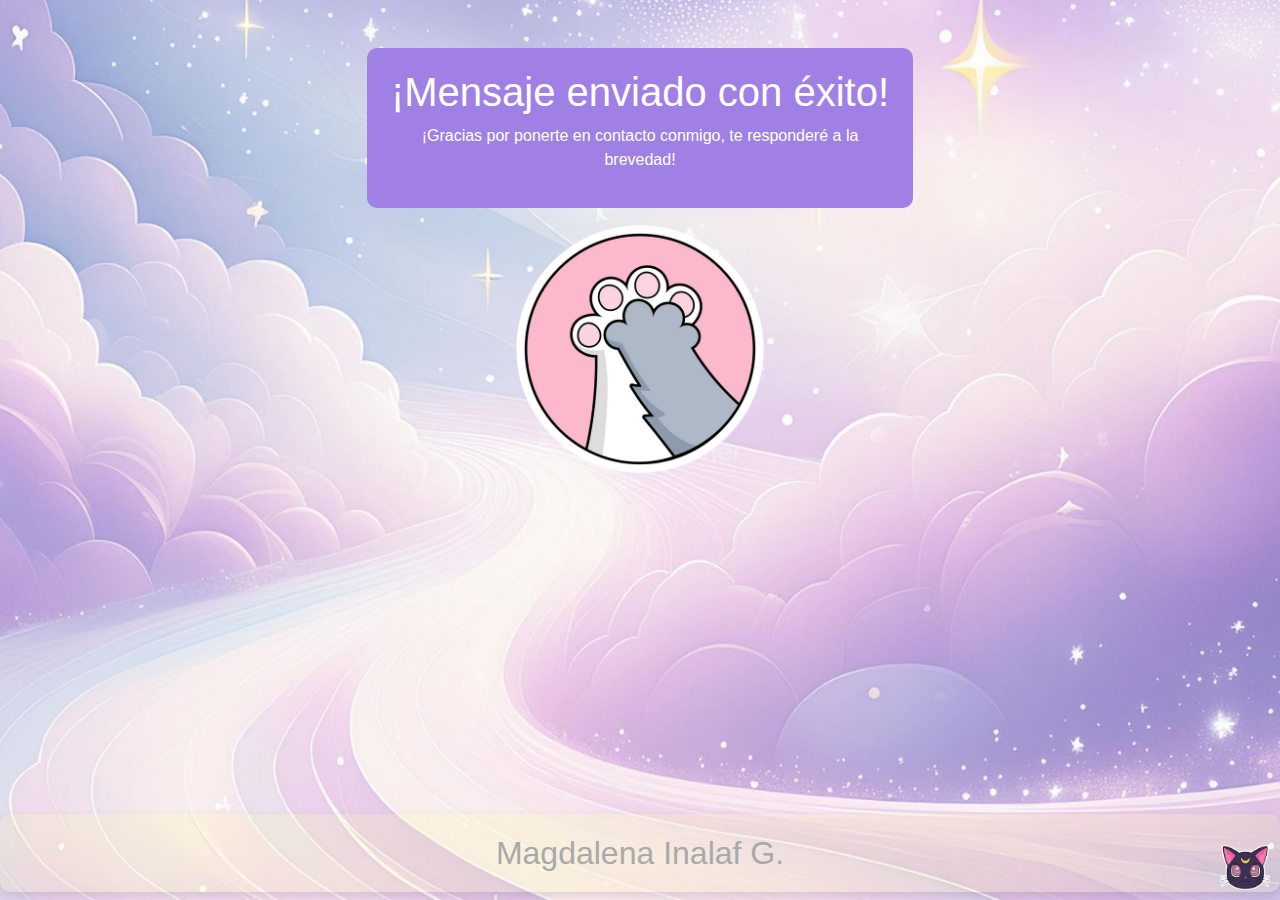
<file: success.html>
<!DOCTYPE html>
<html lang="es">
<head>
    <meta charset="UTF-8">
    <meta name="viewport" content="width=device-width, initial-scale=1.0">
    <title>Mensaje Enviado</title>
    <link href="https://cdn.jsdelivr.net/npm/bootstrap@5.3.3/dist/css/bootstrap.min.css" rel="stylesheet">
    <link href="styles.css" rel="stylesheet">
</head>
<body>
<div style="min-height:100vh; display:flex; flex-direction:column;
            justify-content:space-between;">
<div class="container mt-5">
    <div class="row justify-content-center">
        <div class="col-md-6">
            <div class="success-message text-center">
                <h1>¡Mensaje enviado con éxito!</h1>
                <p>¡Gracias por ponerte en contacto conmigo, te responderé a la brevedad!</p>
            </div>
            <div class="text-center mt-3">
            <img src= "./images/givefive.png" class="rotacion" width="250px" alt="Decorative Image">
            </div>
        </div>
    </div>
    <img src= "./images/gato.png" class="imagen-sobrepuesta" alt="Decorative Image">
</div>
<h2 class="content-box-name text-center">Magdalena Inalaf G.</h2>
</div>

<script src="https://cdn.jsdelivr.net/npm/bootstrap@5.3.3/dist/js/bootstrap.bundle.min.js"></script>
</body>
</html>
</file>
<file: styles.css>
body, html {
    margin: 0;
    padding: 0;
    height: 100%;
    width: 100%;
    font-family: Arial, sans-serif;
    background: url('images/fondo-nubes.png') no-repeat center center fixed;
    background-size: cover;
    z-index: 0; /* Fondo en el nivel más bajo */
}

.caption {
    position: absolute;
    z-index: 2; /* Asegura que el texto y la foto estén encima de todo */
    top: 50%;
    left:3%;
    transform: translateY(-50%);
    color: white;
    background-color: rgba(0, 0, 0, 0.5); /* Fondo semitransparente para mejorar la legibilidad */
    padding: 10px;
    border-radius: 5px;
}

/* Pantallas pequeñas (menos de 576px de ancho) */
@media (max-width: 575.98px) {
    .caption {
        top: 25%;
    }
    .profile-pic {
        top: 20%;
        width: 80px;
        height: 80px;
    }
}

/* Pantallas medianas (entre 576px y 767.98px de ancho) */
@media (min-width: 576px) and (max-width: 767.98px) {
    .caption {
        top: 30%;
    }
    .profile-pic {
        top: 30%;
        width: 90px;
        height: 90px;
    }
}

/* Pantallas grandes (entre 768px y 991.98px de ancho) */
@media (min-width: 768px) and (max-width: 991.98px) {
    .caption {
        top: 35%;
    }
    .profile-pic {
        top: 35%;
        width: 100px;
        height: 100px;
    }
}

/* Pantallas extra grandes (entre 992px y 1199.98px de ancho) */
@media (min-width: 992px) and (max-width: 1199.98px) {
    .caption {
        top: 40%;
    }
    .profile-pic {
        top: 40%;
        width: 110px;
        height: 110px;
    }
}

/* Pantallas muy grandes (1200px y más) */
@media (min-width: 1200px) {
    .caption {
        top: 50%; /* Valor original para pantallas grandes */
    }
    .profile-pic {
        top: 44%; /* Valor original para pantallas grandes */
        width: 120px;
        height: 120px;
    }
}

/* Definición de la animación IMAGEN PROFILE */
@keyframes slideIn {
    from {
        transform: translateX(-100px); /* Comienza desplazada 100px a la izquierda */
        opacity: 0; /* Comienza invisible */
    }
    to {
        transform: translateX(0); /* Llega a su posición final */
        opacity: 1; /* Termina visible */
    }
}
/* Estilos base de la imagen de perfil */
.profile-pic {
    top: 44%;
    width: 100px;
    height: 100px;
    border-radius: 50%;
    overflow: hidden;
    border: 3px solid white; /* Añadir un borde blanco para mejor visualización */
    animation: slideIn 1s ease-out forwards; /* Animación de entrada */
    z-index: 2; /* Asegura que el texto y la foto estén encima de todo */
    position: absolute;
}

.profile-pic img {
    width: 100%;
    height: 100%;
    object-fit: cover;
}

.section-padding {
    padding: 50px 0;
    position: relative;
    z-index: 1; /* Asegurarse de que el contenido esté visible */
}


/* Sección de Navbar */
.navbar-custom {
    background-color: rgb(0, 0, 0);
    border-bottom: 15px solid rgba(113, 64, 159, 0.99); /* Borde inferior con un color morado oscuro */
}

.navbar-custom .navbar-brand,
.navbar-custom .nav-link {
    color: #ffffff; /* Texto en blanco */
    font-weight: bold;
}

.navbar-custom .navbar-brand:hover,
.navbar-custom .nav-link:hover {
    color: rgba(144, 95, 181, 0.99); /* Cambia a rojo oscuro al pasar el ratón */
}

.navbar-custom .navbar-toggler-icon {
    background-image: url("data:image/svg+xml,%3Csvg xmlns='http://www.w3.org/2000/svg' viewBox='0 0 30 30'%3E%3Cpath stroke='rgba(74, 14, 129, 0.99)' stroke-width='2' stroke-linecap='round' stroke-miterlimit='10' d='M4 7h22M4 15h22M4 23h22'/%3E%3C/svg%3E"); /* Íconos del botón en un color púrpura oscuro */
}



.navbar-custom .nav-link.active {
    color: rgba(219, 192, 246, 0.99); /* Color morado para la opción activa */
}

/* FORMULARIO */

.custom-form {
    background-color: #a080e4;
    padding: 20px;
    border-radius: 10px;
    color: white;
}
.modal-transparencia {
    background-color: rgba(255, 255, 255, 0.2);
    background-image: url('images/fondo-nubes.png');
    color: white;
}
.custom-form .form-control {
    background-color: #e9ecef;
    border: none;
}
.custom-form .btn {
    background-color: #563d7c;
    color: white;
}
.custom-form .btn:hover {
    background-color: #452d66;
}
.success-message {
    background-color: #a080e4;
    padding: 20px;
    border-radius: 10px;
    color: white;
    text-align: center;
}


/* posicionamiento de la tarjeta al lado derecho en el inicio de la pagina */
.card-personal {
    top: 20%;
    transform: translateY(-50%);
    background-image: url('images/fondo-nubes.png'); /* Reemplaza con la ruta de tu imagen */
    background-size: cover; /* Hace que la imagen cubra todo el fondo del card */
    background-position: center; /* Centra la imagen de fondo */
    background-repeat: no-repeat; /* Evita que la imagen se repita */
    border-radius: 10px; /* Opcional: bordes redondeados */
    box-shadow: 0px 4px 10px rgba(2, 2, 2, 2); /* sombra */
    color: black;
}
.caja-cabecera{
    font-weight: bold;
}
/* INFORMACION PERSONAL EN TARJETAS */
/* Estilos para asegurar la uniformidad de las tarjetas */
/* ANIMACION DE TARJETAS */

/* Definición de la animación */
@keyframes slideInUp {
    from {
        transform: translateY(100px); /* Desplazamiento inicial para el efecto de movimiento */
        opacity: 0; /* Comienza invisible */
    }
    to {
        transform: translateY(0); /* Movimiento hacia la posición final */
        opacity: 1; /* Termina visible */
    }
}

/* Configuración de las tarjetas para la animación */
.card {
    opacity: 0; /* Ocultar inicialmente para la animación */
    transform: translateY(100px); /* Posición inicial fuera de la vista */
    animation: slideInUp 0.8s ease-out forwards; /* Animación de entrada */
}
.card.show {
    animation: slideInUp 0.8s ease-out forwards; /* Ejecuta la animación cuando la clase 'show' está presente */
}

/* Aplicar diferentes retrasos a cada tarjeta para un efecto de cascada */
.row > .col:nth-child(1) .card {
    animation-delay: 0.4s; /* 0.2 segundos de retraso */
}

.row > .col:nth-child(2) .card {
    animation-delay: 0.6s; /* 0.4 segundos de retraso */
}

.row > .col:nth-child(3) .card {
    animation-delay: 0.8s; /* 0.6 segundos de retraso */
}


/* Tamaño uniforme para las imágenes de las tarjetas con altura ajustada */
.card-image {
    width: 100%;
    height: 280px; /* Aumenté la altura a 250px */
    object-fit: cover;
}

/* botón quede alineado al final del cuerpo de la tarjeta */
.card-body {
    display: flex;
    flex-direction: column;
}

.card-body .btn {
    margin-top: auto; /* Empuja el botón al final del card-body */
    background-color: #6f42c1; /* Color de fondo morado */
    border-color: #6f42c1; /* Borde morado */
    color: white; /* Color del texto en blanco */
}

.card-body .btn:hover {
    background-color: #a080e4; /* Color morado más oscuro al pasar el mouse */
    border-color: #a080e4; /* Borde morado más oscuro al pasar el mouse */
}

.trabajos-container {
    display: flex;
    flex-wrap: wrap; /* Para que los botones se acomoden en varias filas */
    justify-content: center; /* Centrar los botones */
    gap: 15px; /* Espacio entre los botones */
}

.btn-custom {
    flex: 1 1 200px; /* Cada botón tendrá un tamaño mínimo de 200px */
    margin: 10px;
    text-align: center;
    background-color: #6f42c1;
    border-color: #6f42c1; /
    color: white; /* Texto en blanco */
}

.btn-custom:hover {
    background-color: #a080e4;
    border-color: #a080e4;
}

/* Carousel contenido*/
.content-box {
    background-color: rgba(255, 255, 255, 0.2);
    padding: 20px;
    border-radius: 10px;
    box-shadow: 0px 4px 10px rgba(0, 0, 0, 0.1);
}
.content-box-name {
    background-color: rgba(255, 253, 171, 0.2);
    padding: 20px;
    border-radius: 10px;
    box-shadow: 0px 4px 10px rgba(0, 0, 0, 0.1);
    color: darkgray;
}

.tarjeta-inf-progresso{
    display: none;
}

.super {
    transition: box-shadow 0.3s ease, background-color 0.3s ease; /* Transición suave para el hover */
}

.super:hover {
    box-shadow: 0px 4px 20px rgba(0, 0, 0, 20); /* Agrega la sombra al hacer hover */
}


.presentacion {
    background-image: url("images/fondo1.png");
    background-repeat: no-repeat;
    min-height: 100vh;
    margin-top:58px;
}

.mifoto {
    height: 100px;
    width: 100px;
    object-fit: cover;
    border: 3px solid white;
    transition: opacity 0.5s ease-in-out; /* Transición para desvanecimiento */
}

.quiensoy {
    background-color: rgba(0, 0, 0, 0.5);
    color: white;
    border-radius: 10px;
    padding: 10px; /* Agregando relleno para mejor apariencia */
    transition: background-image 0.5s ease-in-out; /* Transición para desvanecimiento */
}

/* Transición de desvanecimiento */
.quiensoy:hover, .mifoto:hover {
    background-image: url("images/fondo-nubes.png");
    color: black;
}

.imagen-sobrepuesta {
    position: absolute;
    bottom: 10px; /* Ajusta según sea necesario */
    right: 10px;  /* Ajusta según sea necesario */
    width: 50px; /* Tamaño de la imagen, ajusta según sea necesario */
    height: auto; /* Mantiene la proporción de la imagen */
}
.rotacion {
    -webkit-animation:spin 5s linear infinite;
    -moz-animation:spin 5s linear infinite;
    animation:spin 5s linear infinite;
}
@-moz-keyframes spin {
    100% { -moz-transform: rotate(360deg); }
}
@-webkit-keyframes spin {
    100% { -webkit-transform: rotate(360deg); }
}
@keyframes spin {
    100% {
        -webkit-transform: rotate(360deg);
        transform:rotate(360deg);
    }
}
</file>
